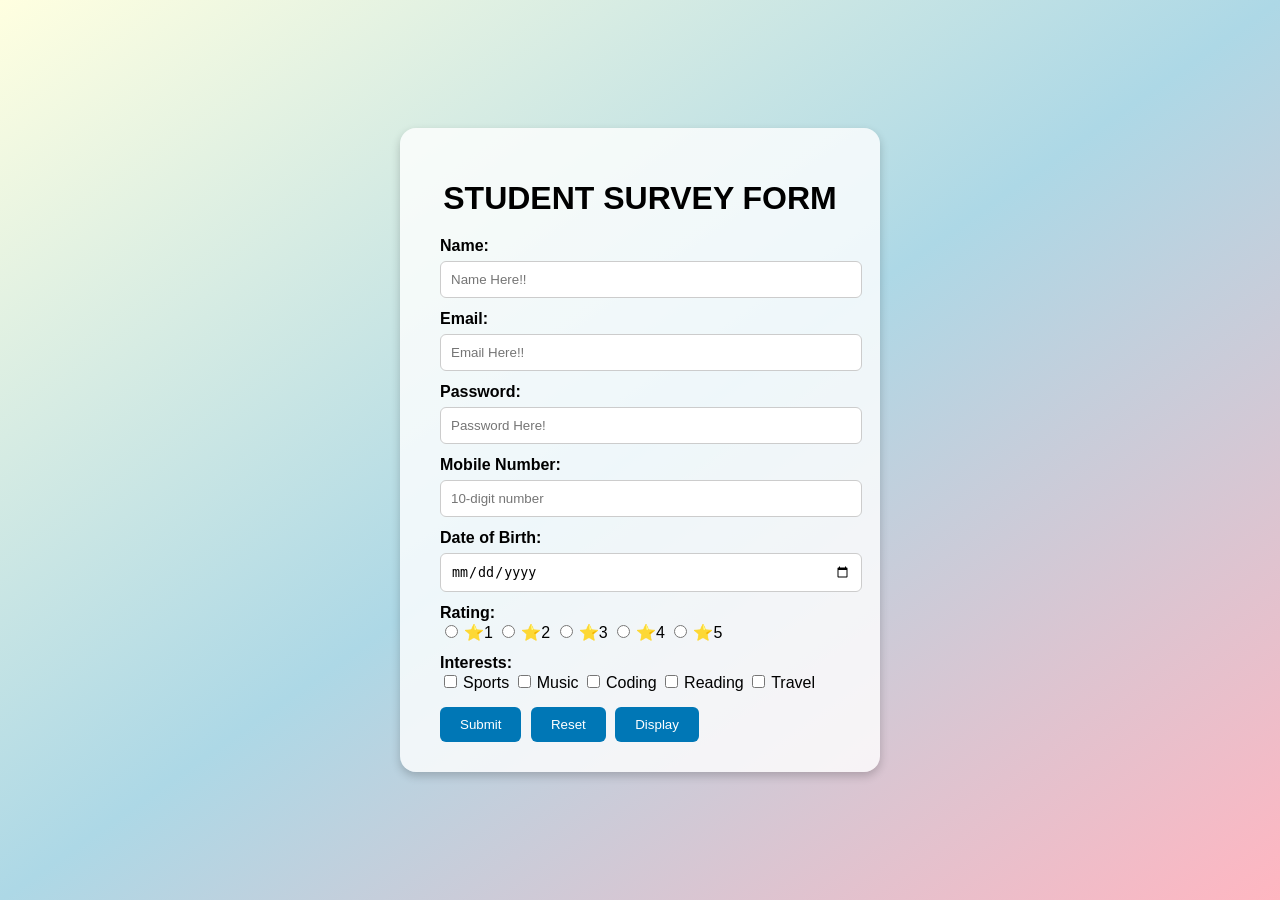
<file: form/index.html>
<!DOCTYPE html>
<html lang="en">
<head>
    <meta charset="UTF-8">
    <title>Student Survey Form</title>
    <link rel="stylesheet" href="style.css">
</head>
<body>
    <div class="stu-container">
        <h1>STUDENT SURVEY FORM</h1>
        <form id="stuform">
            <!-- Name -->
            <label for="name">Name:</label>
            <input type="text" id="name" name="name" placeholder="Name Here!!" required pattern="[A-Za-z\s]{2,}" title="Only alphabets allowed">
            <span class="error-message" id="name-error">Invalid name</span>
            <span class="success-message" id="name-success">✔</span>

            <!-- Email -->
            <label for="email">Email:</label>
            <input type="email" id="email" name="email" placeholder="Email Here!!" required pattern="[a-zA-Z0-9._%+-]+@[a-zA-Z0-9.-]+\.(com|edu|in)$" title="Email must end with .com, .edu or .in">
            <span class="error-message" id="email-error">Invalid email</span>
            <span class="success-message" id="email-success">✔</span>

            <!-- Password -->
            <label for="pass">Password:</label>
            <input type="password" id="pass" name="pass" placeholder="Password Here!" required pattern="^(?=.*[0-9]).{6,}$" title="Min 6 chars, at least one number">
            <span class="error-message" id="pass-error">Invalid password</span>
            <span class="success-message" id="pass-success">✔</span>

            <!-- Mobile -->
            <label for="mobno">Mobile Number:</label>
            <input type="text" id="mobno" name="mobno" placeholder="10-digit number" required pattern="[0-9]{10}">
            <span class="error-message" id="mob-error">Invalid mobile number</span>
            <span class="success-message" id="mob-success">✔</span>

            <!-- Date of Birth -->
            <label for="dob">Date of Birth:</label>
            <input type="date" id="dob" name="dob" required>
            <span class="error-message" id="dob-error">Please select date</span>
            <span class="success-message" id="dob-success">✔</span>

            <!-- Rating -->
            <label>Rating:</label>
            <input type="radio" name="rate" value="1">⭐1
            <input type="radio" name="rate" value="2">⭐2
            <input type="radio" name="rate" value="3">⭐3
            <input type="radio" name="rate" value="4">⭐4
            <input type="radio" name="rate" value="5">⭐5
            <span class="error-message" id="rate-error">Select rating</span>
            <span class="success-message" id="rate-success">✔</span>

            <!-- Interests -->
            <label>Interests:</label>
            <input type="checkbox" name="interest" value="Sports">Sports
            <input type="checkbox" name="interest" value="Music">Music
            <input type="checkbox" name="interest" value="Coding">Coding
            <input type="checkbox" name="interest" value="Reading">Reading
            <input type="checkbox" name="interest" value="Travel">Travel
            <span class="error-message" id="interest-error">Select at least one interest</span>
            <span class="success-message" id="interest-success">✔</span>

            <!-- Buttons -->
            <input type="submit" value="Submit">
            <input type="reset" value="Reset">
            <button type="button" id="display-btn">Display</button>
        </form>
    </div>

    <script src="script.js"></script>
</body>
</html>
</file>
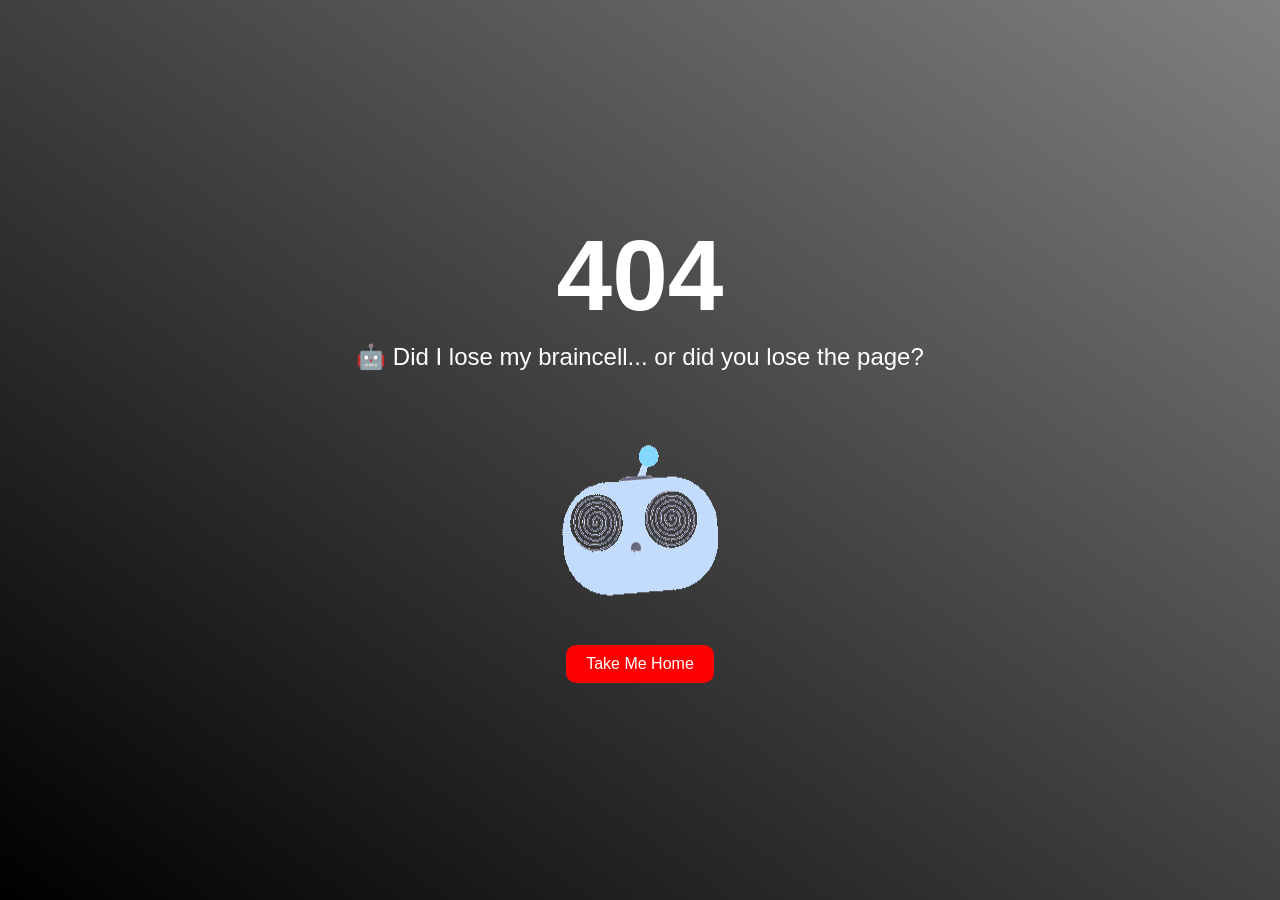
<file: error404.html>
<html lang="en">
<head>
<title>Error 404</title>
<link rel="icon" href="sad.png" type="image/x-icon">
<style>
    body {
        margin: 0;
        padding: 0;
        font-family: "Comic Sans MS", Arial, sans-serif;
        color: white;
        text-align: center;
        background-image: linear-gradient(to top right,black,grey);
        height: 100vh;
        display: flex;
        flex-direction: column;
        justify-content: center;
        align-items: center;
    }

    h1 {
        font-size: 100px;
        margin: 0;
        animation: glow 1.5s infinite alternate;
    }

    @keyframes glow {
        from { text-shadow: 0 0 10px red, 0 0 20px white; }
        to { text-shadow: 0 0 20px yellow, 0 0 40px red; }
    }

    p {
        font-size: 24px;
        margin-top: 10px;
    }

    img {
        margin-top: 20px;
    }

    a {
        display: inline-block;
        margin-top: 30px;
        padding: 10px 20px;
        color: white;
        text-decoration: none;
        background: red;
        border-radius: 10px;
        transition: 0.3s;
    }

    a:hover {
        background: black;
        color: red;
        border: 1px solid red;
	cursor:pointer;
    }
  .bubble-container{
	position:relative;
	display:inline-block;
    }
  #message{
	display:none;
	position:absolute;
	bottom:220px;
	left:50%;
	transform:teanslateX(-50%);
        color: white;
	font-family: "Times New Roman";
        font-size: 17px;
        padding: 12px 18px;
        border-radius: 20px;
        width: 250px;
        text-align: center;
        box-shadow: 2px 4px 10px rgba(0,0,0,0.4);
        animation: fadeIn 0.3s ease;
}
#message::after {
        content: "";
        position: absolute;
        bottom: -15px;
        left: 50%;
        transform: translateX(-50%);
        border-width: 15px 12px 0 12px;
        border-style: solid;
        border-color: white transparent transparent transparent;
}

@keyframe fadeIn{
	from{opacity:0; transform:scale(0.8);}
	to{opacity:1;transform:scale(1);}
</style>
</head>
<body>
    <h1>404</h1>
    <p>🤖 Did I lose my braincell... or did you lose the page?</p>
    <div class="bubble-container">
    <img src="robo.gif" alt="robot" width="200" height="200"onmouseover="showMessage()" onmouseout="hideMessage()">
<div id="message"> I AM GOING NUTS!!!(┬┬﹏┬┬)😶‍🌫️😶‍🌫️</p>
</div>
    <br>
    <a href="https://www.google.com">Take Me Home</a>
	<script>
	function showMessage(){
		document.getElementById("message").style.display="block";
	}
	function hideMessage(){
		document.getElementById("message").style.display="none";
	}
	</script>
</body>
</html>
</file>
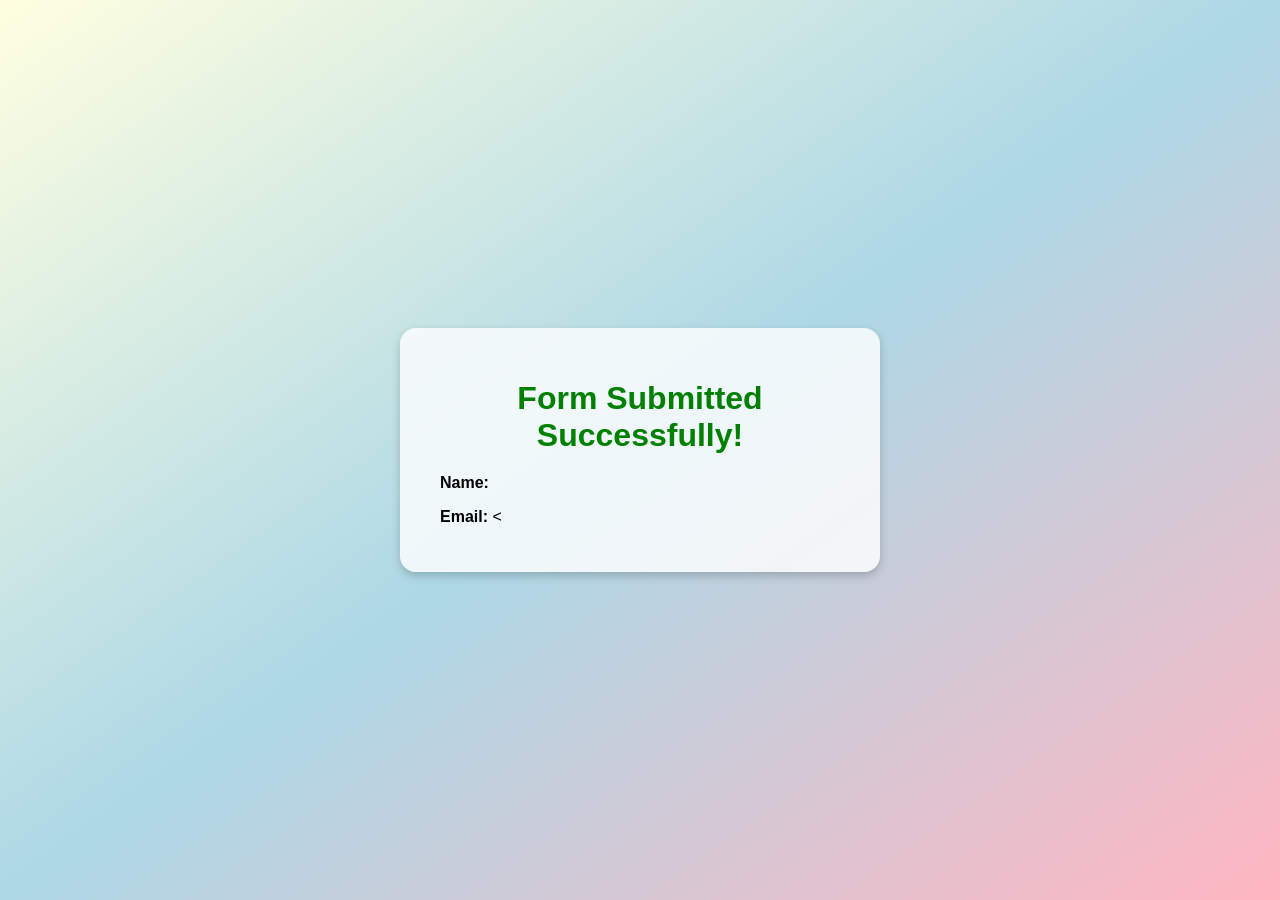
<file: form/success.html>
<!DOCTYPE html>
<html lang="en">
<head>
    <meta charset="UTF-8">
    <title>Form Submitted</title>
    <link rel="stylesheet" href="style.css">
</head>
<body>
    <div class="stu-container">
        <h1 style="color:green;">Form Submitted Successfully!</h1>
        <p><strong>Name:</strong> <span id="name"></span></p>
        <p><strong>Email:</strong> <
</file>
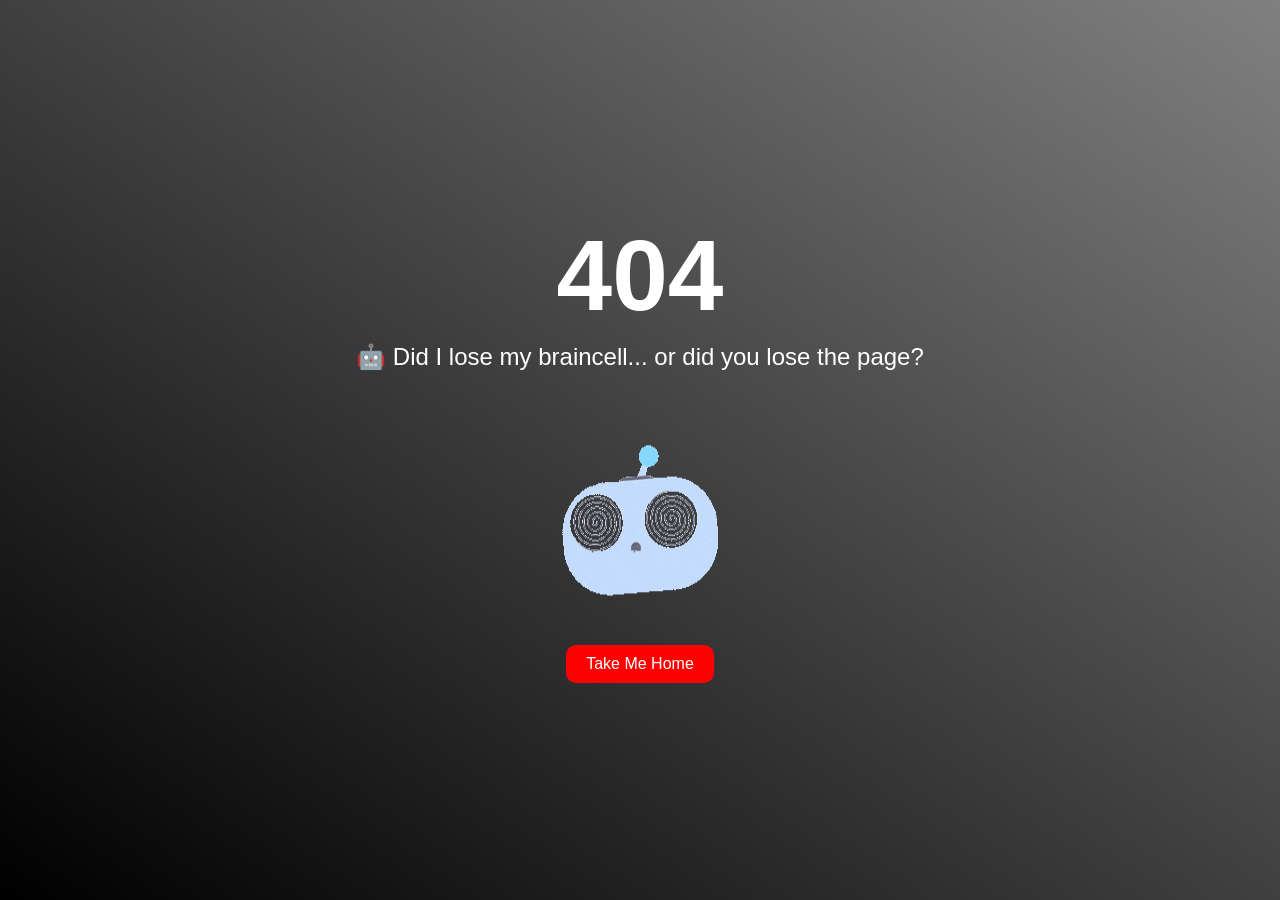
<file: index/error404.html>
<html>
<head>
<title>Error 404</title>
<link rel="icon" href="sad.png" type="image/x-icon">
<style>
    body {
        margin: 0;
        padding: 0;
        font-family: "Comic Sans MS", Arial, sans-serif;
        color: white;
        text-align: center;
        background-image: linear-gradient(to top right,black,grey);
        height: 100vh;
        display: flex;
        flex-direction: column;
        justify-content: center;
        align-items: center;
    }

    h1 {
        font-size: 100px;
        margin: 0;
        animation: glow 1.5s infinite alternate;
    }

    @keyframes glow {
        from { text-shadow: 0 0 10px red, 0 0 20px white; }
        to { text-shadow: 0 0 20px yellow, 0 0 40px red; }
    }

    p {
        font-size: 24px;
        margin-top: 10px;
    }

    img {
        margin-top: 20px;
    }

    a {
        display: inline-block;
        margin-top: 30px;
        padding: 10px 20px;
        color: white;
        text-decoration: none;
        background: red;
        border-radius: 10px;
        transition: 0.3s;
    }

    a:hover {
        background: black;
        color: red;
        border: 1px solid red;
	cursor:pointer;
    }
  .bubble-container{
	position:relative;
	display:inline-block;
    }
  #message{
	display:none;
	position:absolute;
	bottom:220px;
	left:50%;
	transform:teanslateX(-50%);
        color: white;
	font-family: "Times New Roman";
        font-size: 17px;
        padding: 12px 18px;
        border-radius: 20px;
        width: 250px;
        text-align: center;
        box-shadow: 2px 4px 10px rgba(0,0,0,0.4);
        animation: fadeIn 0.3s ease;
}
#message::after {
        content: "";
        position: absolute;
        bottom: -15px;
        left: 50%;
        transform: translateX(-50%);
        border-width: 15px 12px 0 12px;
        border-style: solid;
        border-color: white transparent transparent transparent;
}

@keyframe fadeIn{
	from{opacity:0; transform:scale(0.8);}
	to{opacity:1;transform:scale(1);}
</style>
</head>
<body>
    <h1>404</h1>
    <p>🤖 Did I lose my braincell... or did you lose the page?</p>
    <div class="bubble-container">
    <img src="robo.gif" alt="robot" width="200" height="200"onmouseover="showMessage()" onmouseout="hideMessage()">
<div id="message"> I AM GOING NUTS!!!(┬┬﹏┬┬)😶‍🌫️😶‍🌫️</p>
</div>
    <br>
    <a href="https://www.google.com">Take Me Home</a>
	<script>
	function showMessage(){
		document.getElementById("message").style.display="block";
	}
	function hideMessage(){
		document.getElementById("message").style.display="none";
	}
	</script>
</body>
</html>
</file>
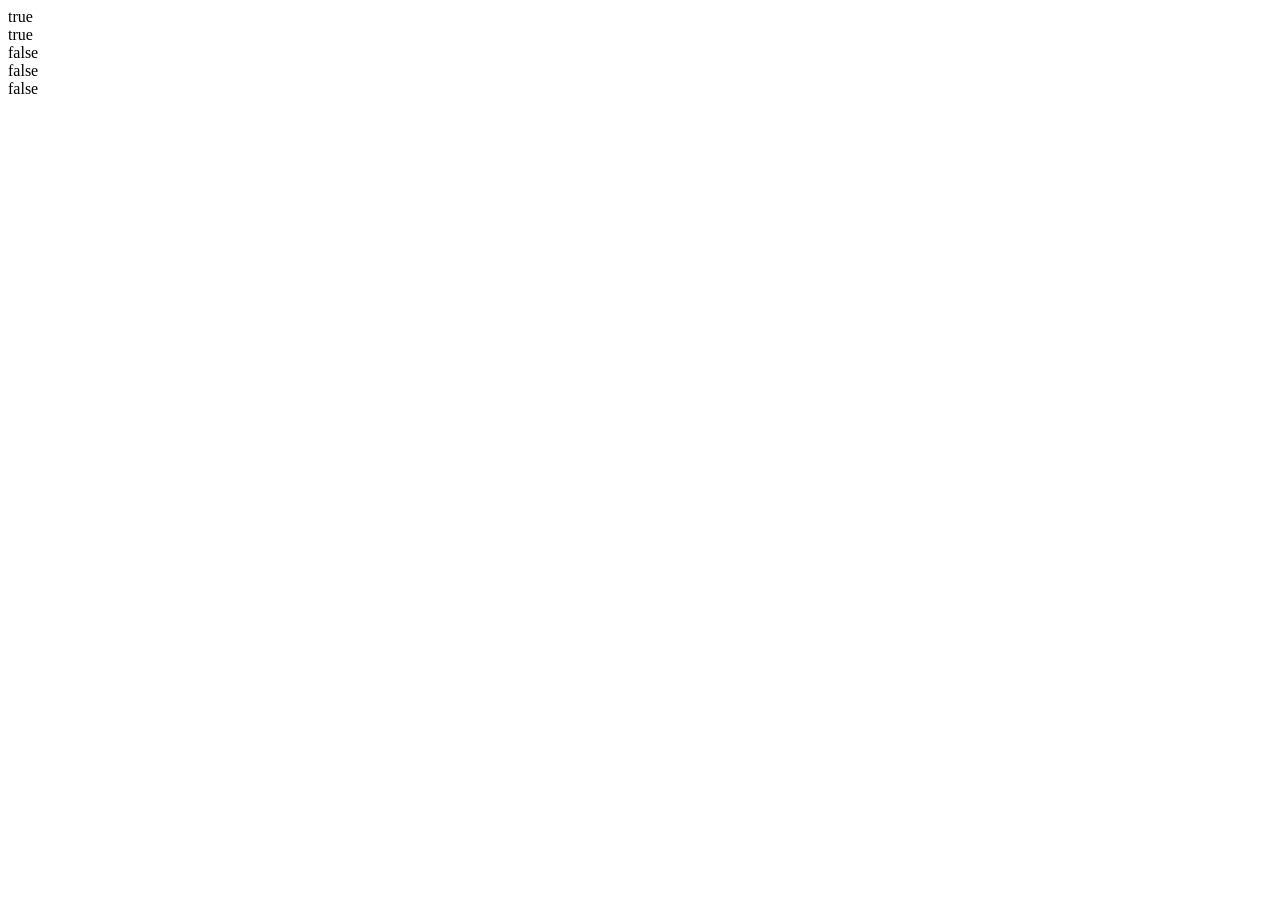
<file: js/pg1.html>
<!DOCTYPE html>
<html>
  <body>
    <script>
      function validateRollNumber(rollNumber) {
        const regex = /^25MX(\d{3})$/;
        const match = rollNumber.match(regex);

        if (match) {
          const num = parseInt(match[1], 10);
          if (num >= 301 && num <= 360) {
            return true;
          }
        }
        return false;
      }

      document.write(validateRollNumber("25MX301") + "<br>");
      document.write(validateRollNumber("25MX360") + "<br>"); 
      document.write(validateRollNumber("25MX300") + "<br>"); 
      document.write(validateRollNumber("25MX361") + "<br>"); 
      document.write(validateRollNumber("26MX305") + "<br>"); 
    </script>
  </body>
</html>
</file>
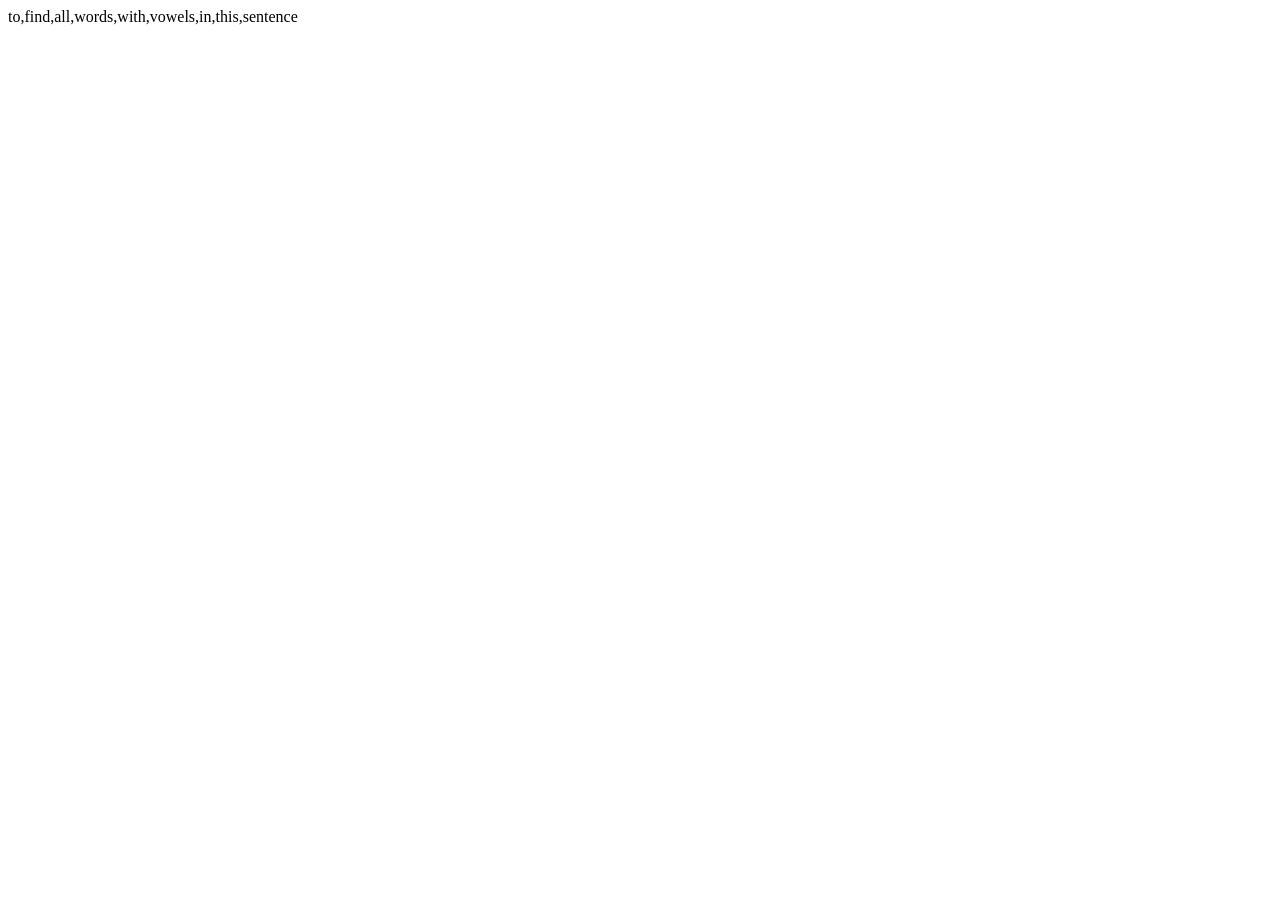
<file: js/pg2.html>
<!DOCTYPE html>
<html>
  <body>
    <script>
      function matchWordsWithVowels(text) 
      {
        const regex = /\b\w*[aeiouAEIOU]\w*\b/g;
        return text.match(regex) || [];
      }
      const text = "Try to find all words with vowels in this sentence.";
      document.write(matchWordsWithVowels(text)); 
    </script>
  </body>
</html>
</file>
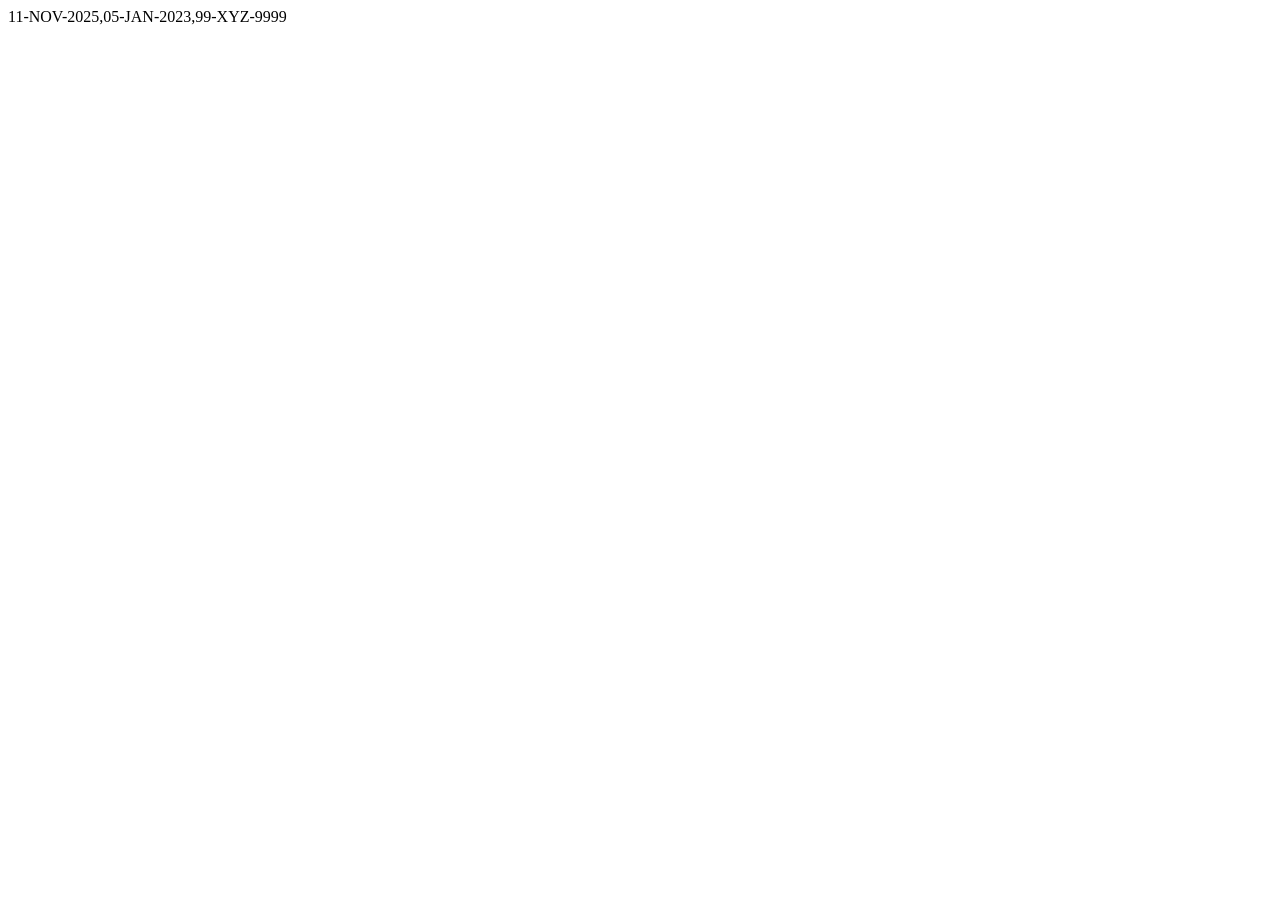
<file: js/pg3.html>
<!DOCTYPE html>
<html>
  <body>
    <script>
      function extractDates(text) 
      {
            const regex = /\b\d{2}-[A-Z]{3}-\d{4}\b/g;
            return text.match(regex) || [];
      }

    const sampleText = "Events are on 11-NOV-2025, 05-JAN-2023 and 99-XYZ-9999.";
    document.write(extractDates(sampleText)); 
    </script>
  </body>
</html>
</file>
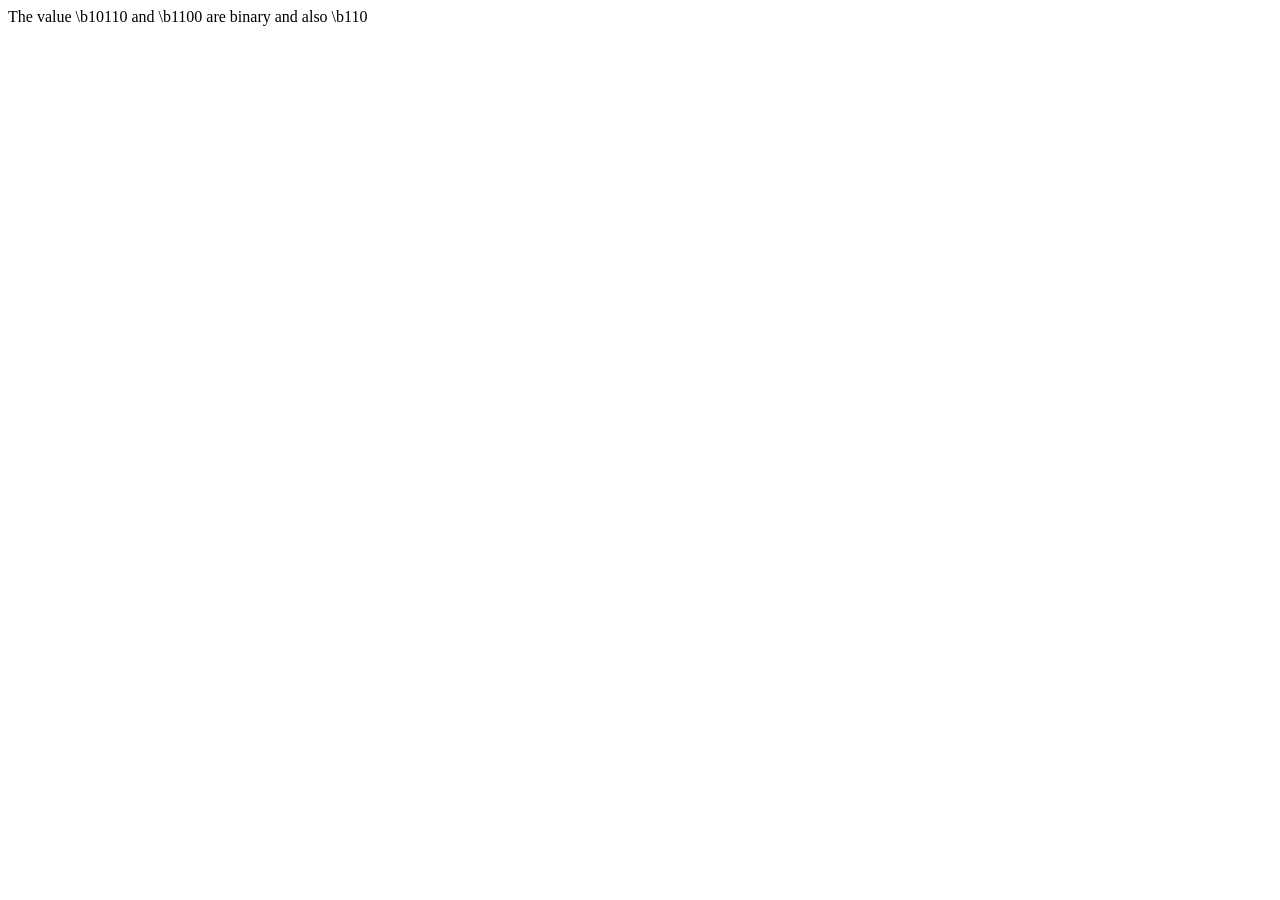
<file: js/pg4.html>
<!DOCTYPE html>
<html>
  <body>
    <script>
      function prefixBinaryNumbers(text) 
      {
        return text.replace(/\b[01]+\b/g, match => `\\b${match}`);
      }
      const input = "The value 10110 and 1100 are binary and also 110";
     document.write(prefixBinaryNumbers(input));
    </script>
  </body>
</html>
</file>
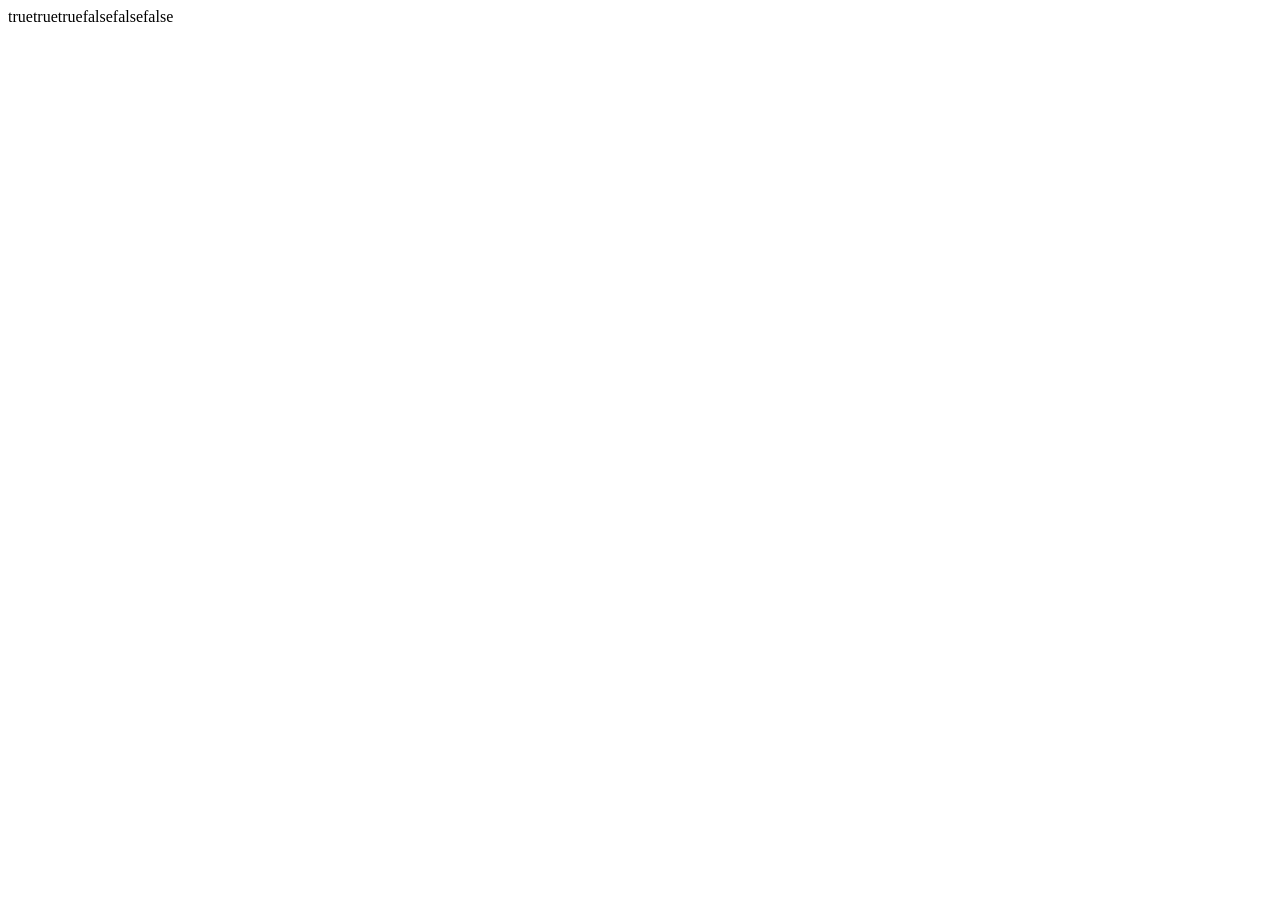
<file: js/pg5.html>
<!DOCTYPE html>
<html>
  <body>
    <script>
      function validateVoterID(id, country) 
      {
        let regex;
        switch(country.toLowerCase()) 
        {
          case 'india':
            regex = /^[A-Za-z]{4}\d{6}$/;
            break;
          case 'usa':
            regex = /^\d{3}-\d{2}-\d{4}$/;
            break;
          case 'uk':
            regex = /^\d{8}$/;
            break;
          default:
            return false;
    }
    return regex.test(id);
}
document.write(validateVoterID("ABCZ123456", "india","<br>")); 
document.write(validateVoterID("123-45-6789", "usa","<br>")); 
document.write(validateVoterID("12345678", "uk","<br>")); 
document.write(validateVoterID("AB12345678", "india","<br>")); 
document.write(validateVoterID("123456789", "usa","<br>")); 
document.write(validateVoterID("ABCDEFGH", "uk","<br>")); 
    </script>
  </body>
</html>
</file>
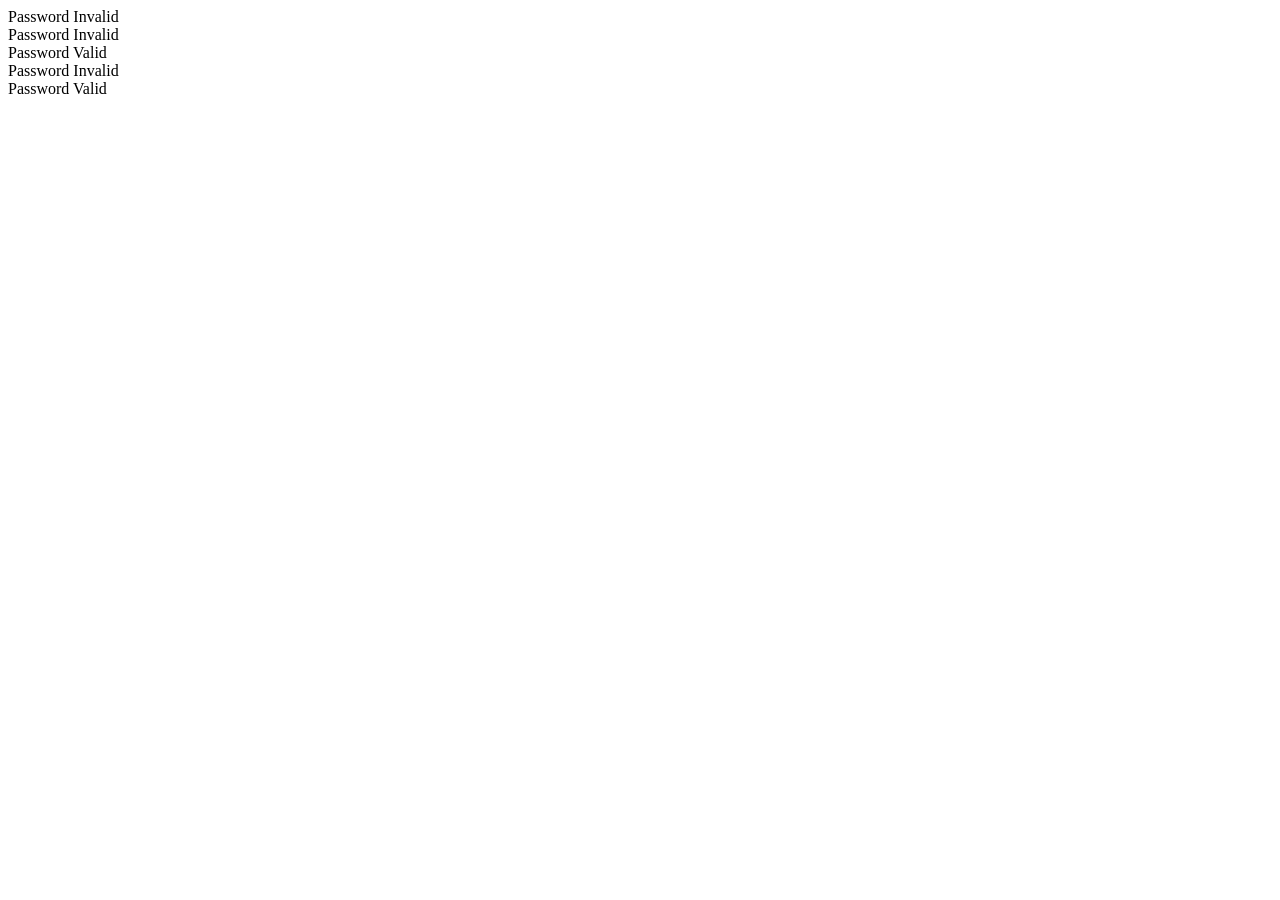
<file: js/pg6.html>
<!DOCTYPE html>
<html>
  <body>
    <script>
      function validatePassword(pass) {
        const regex = /^(?=.*[A-Z])(?=.*[a-z])(?=.*[0-9])(?=.*[@#$&*])[^\s]{8,}$/;
        const match = pass.match(regex);

        if (match) {
            return "Password Valid";
          }
          else{
            return "Password Invalid";
          }
        }
      document.write(validatePassword("123") + "<br>");
      document.write(validatePassword("Ppap@") + "<br>"); 
      document.write(validatePassword("qQ123@q4") + "<br>"); 
      document.write(validatePassword("@#$") + "<br>"); 
      document.write(validatePassword("asd@12335A") + "<br>"); 
    </script>
  </body>
</html>
</file>
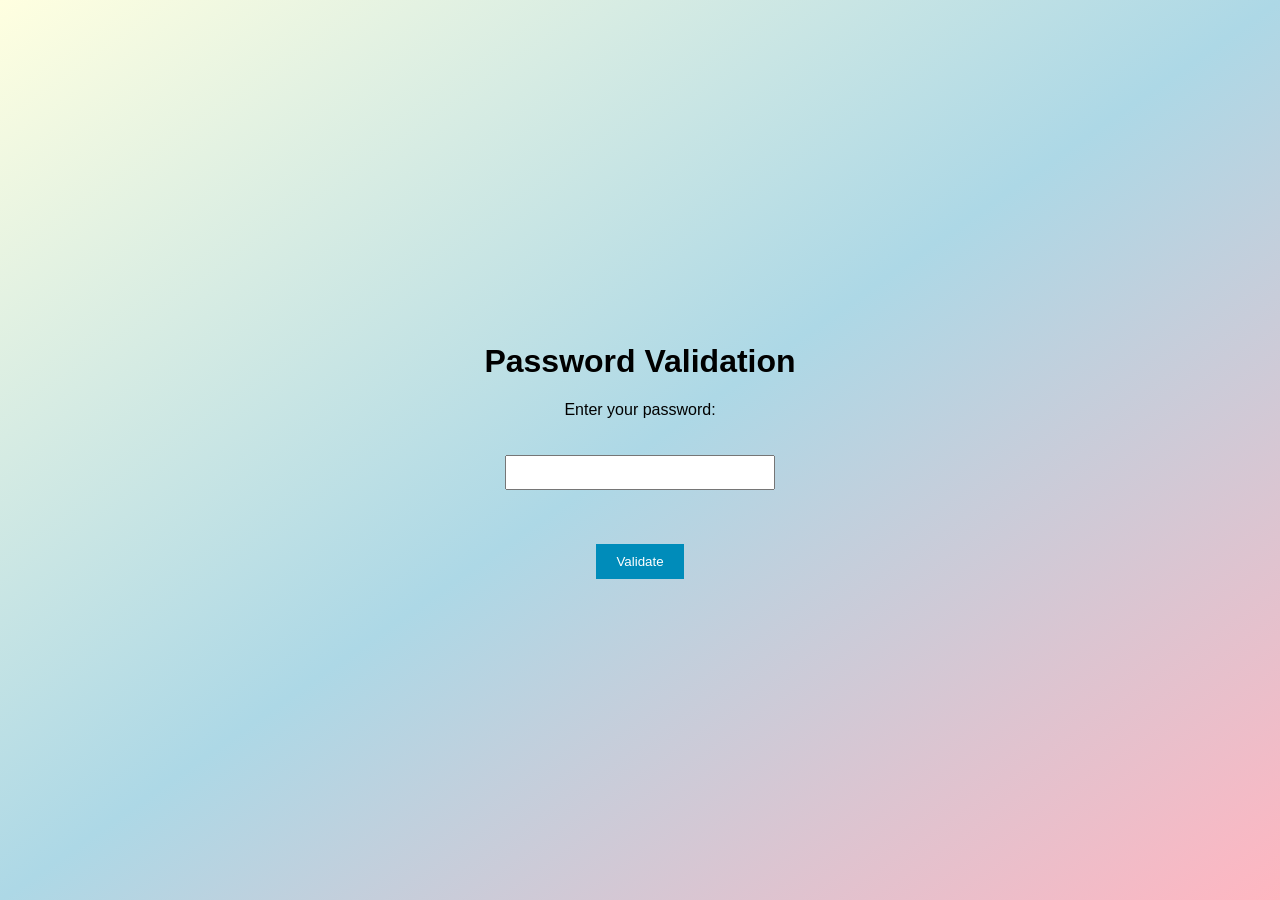
<file: Passvalid/pass.html>
<!DOCTYPE html>
<html lang="en">
<head>
    <meta charset="UTF-8">
    <meta name="viewport" content="width=device-width, initial-scale=1.0">
    <title>Password Validation</title>
    <style>
        body {
            font-family: Arial, sans-serif;
            display: flex;
            flex-direction: column;
            justify-content: center;
            align-items: center;
            min-height: 100vh;
            margin: 0;
            background-image: linear-gradient(to top left, lightpink, lightblue, lightyellow);
        }
        input[type="text"] {
            padding: 8px;
            width: 250px;
        }
        input[type="submit"] {
            background-color: #008CBA;
            color: white;
            border: none;
            padding: 10px 20px;
            cursor: pointer;
        }
        input[type="submit"]:hover {
            background-color: #005f8a;
        }
        .error-message {
            color: red;
            font-size: 13px;
            display: none;
        }
        .success-message {
            color: green;
            font-size: 13px;
            display: none;
        }
        input.error {
            border: 2px solid red;
        }
        input.success {
            border: 2px solid green;
        }
    </style>
</head>
<body>
    <h1>Password Validation</h1>
    <label for="pass">Enter your password:</label><br><br>
    <input type="text" id="pass" name="pass"><br>
    <span id="pass-error" class="error-message">Password must contain<br> 
    Atleast 8 characters<br>
    One uppercase<br>
    One lowercase<br>
    One number<br>
    One special character (@#$%&*).</span>
    <span id="pass-success" class="success-message">Password is strong and valid!</span><br><br>
    <input type="submit" value="Validate" onclick="validatePassword()">

    <script>
        function validatePassword() {
            const pass = document.getElementById('pass');
            const regex = /^(?=.*[a-z])(?=.*[A-Z])(?=.*[0-9])(?=.*[@#$%&*])[^\s]{8,}$/;
            document.getElementById("pass-error").style.display = "none";
            document.getElementById("pass-success").style.display = "none";

            if (!regex.test(pass.value)) {
                showError(pass, "pass-error");
                return false;
            }
            showSuccess(pass, "pass-success");
            return true;
        }
        function showError(input, errorID) {
            input.classList.add("error");
            input.classList.remove("success");
            document.getElementById(errorID).style.display = "inline";
        }
        function showSuccess(input, successID) {
            input.classList.add("success");
            input.classList.remove("error");
            document.getElementById(successID).style.display = "inline";
        }
        document.getElementById("pass").onblur = validatePassword;
    </script>
</body>
</html>
</file>
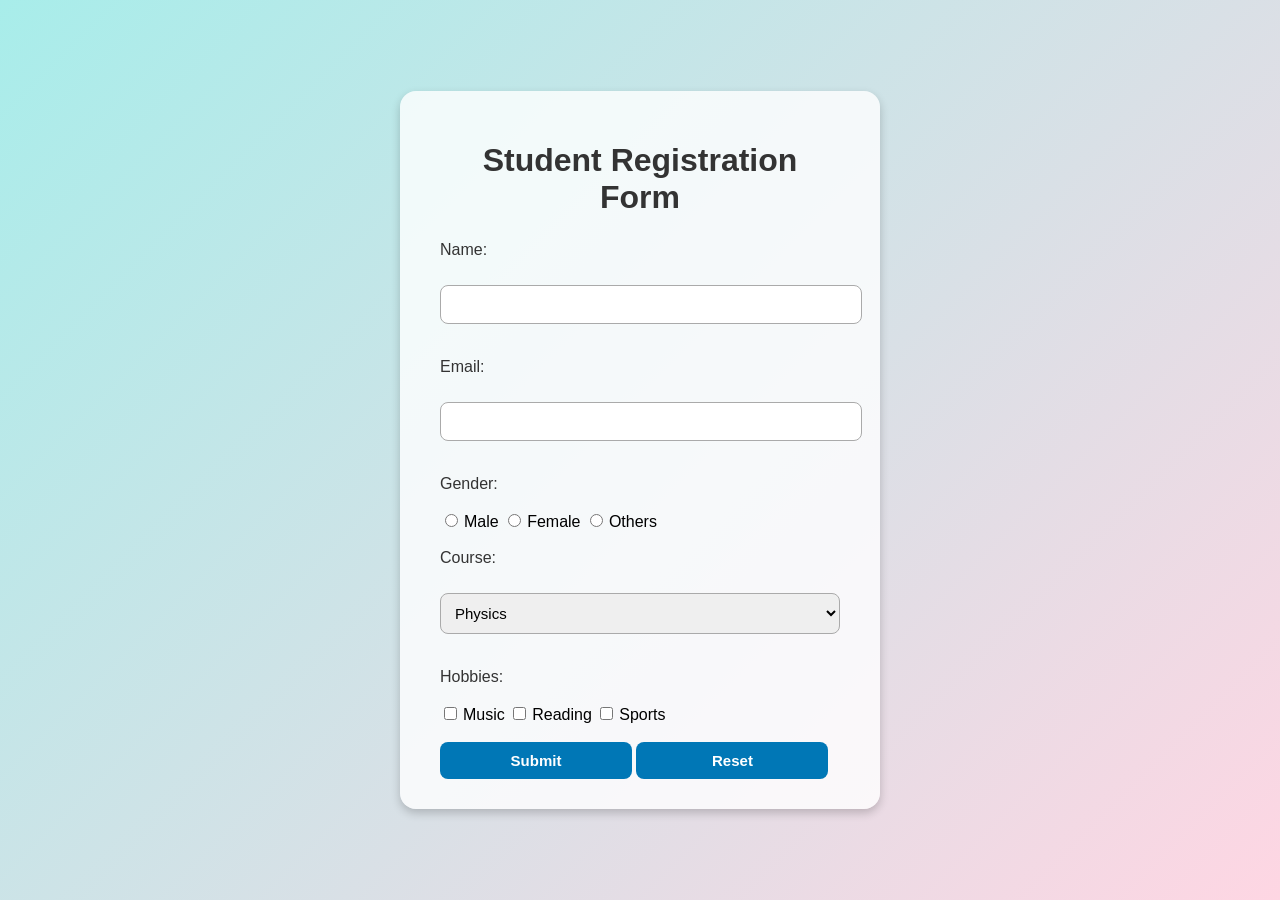
<file: Stu_form/form.html>
<!DOCTYPE html>
<html lang="en">
<head>
  <meta charset="UTF-8">
  <title>Student Registration Form</title>
  <link rel="stylesheet" href="style.css" />
</head>
<body>
  <div class="stu-container">
    <h1>Student Registration Form</h1>

    <form id="stuform">
      <label for="name">Name:</label><br><br>
      <input type="text" id="name" name="name" required><br><br>

      <label for="email">Email:</label><br><br>
      <input type="email" id="email" name="email" required><br><br>

      <label>Gender:</label><br><br>
      <input type="radio" name="gender" value="Male">Male
      <input type="radio" name="gender" value="Female">Female
      <input type="radio" name="gender" value="Others">Others<br><br>

      <label for="course">Course:</label><br><br>
      <select id="course">
        <option value="Physics">Physics</option>
        <option value="Maths">Maths</option>
        <option value="English">English</option>
      </select><br><br>

      <label>Hobbies:</label><br><br>
      <input type="checkbox" name="hobbies" value="Music">Music
      <input type="checkbox" name="hobbies" value="Reading">Reading
      <input type="checkbox" name="hobbies" value="Sports">Sports<br><br>

      <button type="submit">Submit</button>
      <button type="reset">Reset</button>
    </form>
  </div>

  <script>
    document.getElementById("stuform").addEventListener("submit", function(event) {
      event.preventDefault(); // stop auto refresh

      const name = document.getElementById("name").value;
      const email = document.getElementById("email").value;

      const genderElements = document.getElementsByName("gender");
      let gender = "Not selected";
      for (let g of genderElements) {
        if (g.checked) gender = g.value;
      }

      const course = document.getElementById("course").value;

      const hobbies = document.getElementsByName("hobbies");
      let selectedHobbies = [];
      for (let h of hobbies) {
        if (h.checked) selectedHobbies.push(h.value);
      }

      // Save in localStorage
      localStorage.setItem("Name", name);
      localStorage.setItem("Email", email);
      localStorage.setItem("Gender", gender);
      localStorage.setItem("Course", course);
      localStorage.setItem("Hobbies", JSON.stringify(selectedHobbies));

      // Redirect
      window.location.href = "summary.html";
    });
  </script>
</body>
</html>
</file>
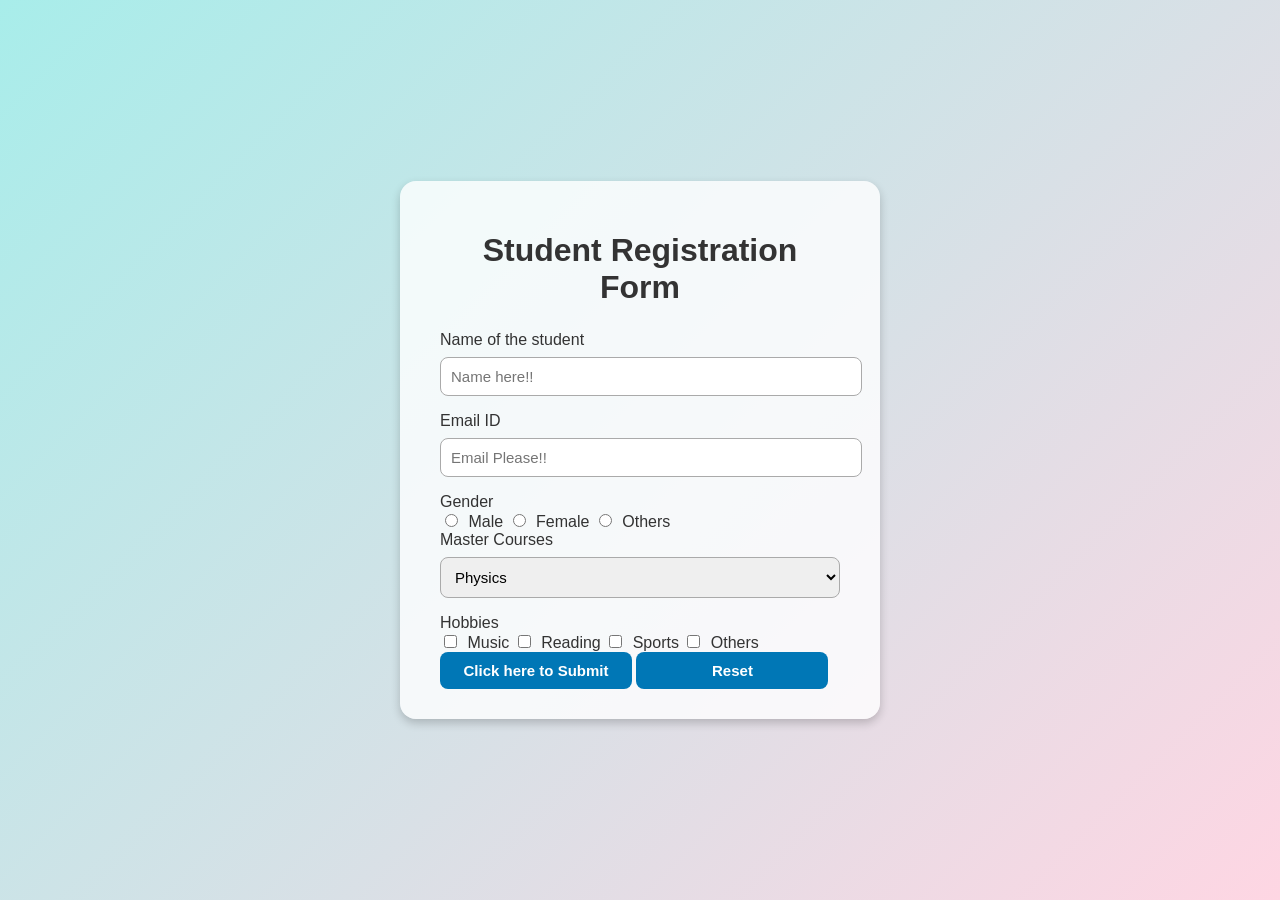
<file: Stu_form/sform.html>
<!DOCTYPE html>
<html lang="en">
<head>
    <meta charset="UTF-8" />
    <title>Student Registration Form</title>
    <link rel="stylesheet" href="style.css" />
</head>
<body>
    <div class="stu-container">
        <h1>Student Registration Form</h1>
        <form id="stuform">
            <label for="name">Name of the student</label><br />
            <input type="text" id="name" name="name" required placeholder="Name here!!" pattern="[A-Za-z\s]+" /><br />

            <label for="email">Email ID</label><br />
            <input type="email" id="email" name="email" required placeholder="Email Please!!" /><br />

            <label>Gender</label><br />
            <input type="radio" id="male" name="gender" value="male" />
            <label for="male">Male</label>
            <input type="radio" id="female" name="gender" value="female" />
            <label for="female">Female</label>
            <input type="radio" id="others" name="gender" value="others" />
            <label for="others">Others</label><br />

            <label for="course">Master Courses</label><br />
            <select id="course" name="course">
                <optgroup label="Science">
                    <option value="phy">Physics</option>
                    <option value="che">Chemistry</option>
                    <option value="bot">Botany</option>
                    <option value="mat">Maths</option>
                </optgroup>
                <optgroup label="Arts">
                    <option value="eng">English</option>
                    <option value="tam">Tamil</option>
                    <option value="history">History</option>
                    <option value="eco">Economics</option>
                </optgroup>
                <optgroup label="Commerce & Management">
                    <option value="mcom">M.com</option>
                    <option value="mcomc">M.com (CA)</option>
                    <option value="mba">MBA</option>
                    <option value="mcomp">M.com (PA)</option>
                </optgroup>
            </select><br />

            <label>Hobbies</label><br />
            <input type="checkbox" id="music" name="hobbies" value="music" />
            <label for="music">Music</label>
            <input type="checkbox" id="read" name="hobbies" value="reading" />
            <label for="read">Reading</label>
            <input type="checkbox" id="sport" name="hobbies" value="sports" />
            <label for="sport">Sports</label>
            <input type="checkbox" id="hobby-others" name="hobbies" value="others" />
            <label for="hobby-others">Others</label><br />

            <input type="submit" value="Click here to Submit" />
            <input type="reset" value="Reset" />
        </form>
    </div>
</body>
</html>
</file>
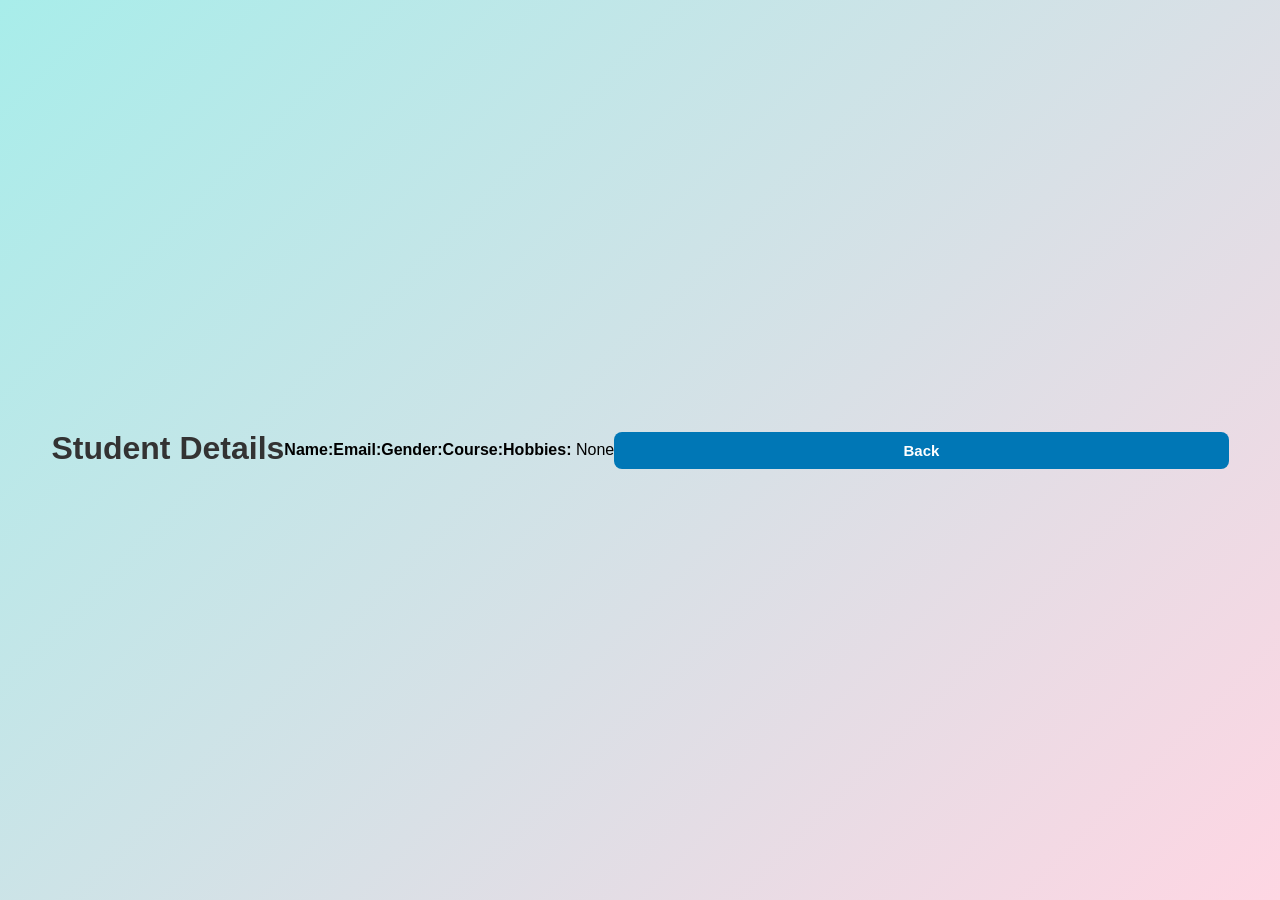
<file: Stu_form/summary.html>
<!DOCTYPE html>
<html lang="en">
<head>
  <meta charset="UTF-8">
  <title>Student Summary</title>
  <link rel="stylesheet" href="style.css" />
</head>
<body>
  <h1>Student Details</h1>
  <p><strong>Name:</strong> <span id="name"></span></p>
  <p><strong>Email:</strong> <span id="email"></span></p>
  <p><strong>Gender:</strong> <span id="gender"></span></p>
  <p><strong>Course:</strong> <span id="course"></span></p>
  <p><strong>Hobbies:</strong> <span id="hobbies"></span></p>

  <button onclick="window.location.href='form.html'">Back</button>

  <script>
    document.getElementById("name").textContent = localStorage.getItem("Name");
    document.getElementById("email").textContent = localStorage.getItem("Email");
    document.getElementById("gender").textContent = localStorage.getItem("Gender");
    document.getElementById("course").textContent = localStorage.getItem("Course");

    const hobbies = JSON.parse(localStorage.getItem("Hobbies")) || [];
    document.getElementById("hobbies").textContent = hobbies.length ? hobbies.join(", ") : "None";
  </script>
</body>
</html>
</file>
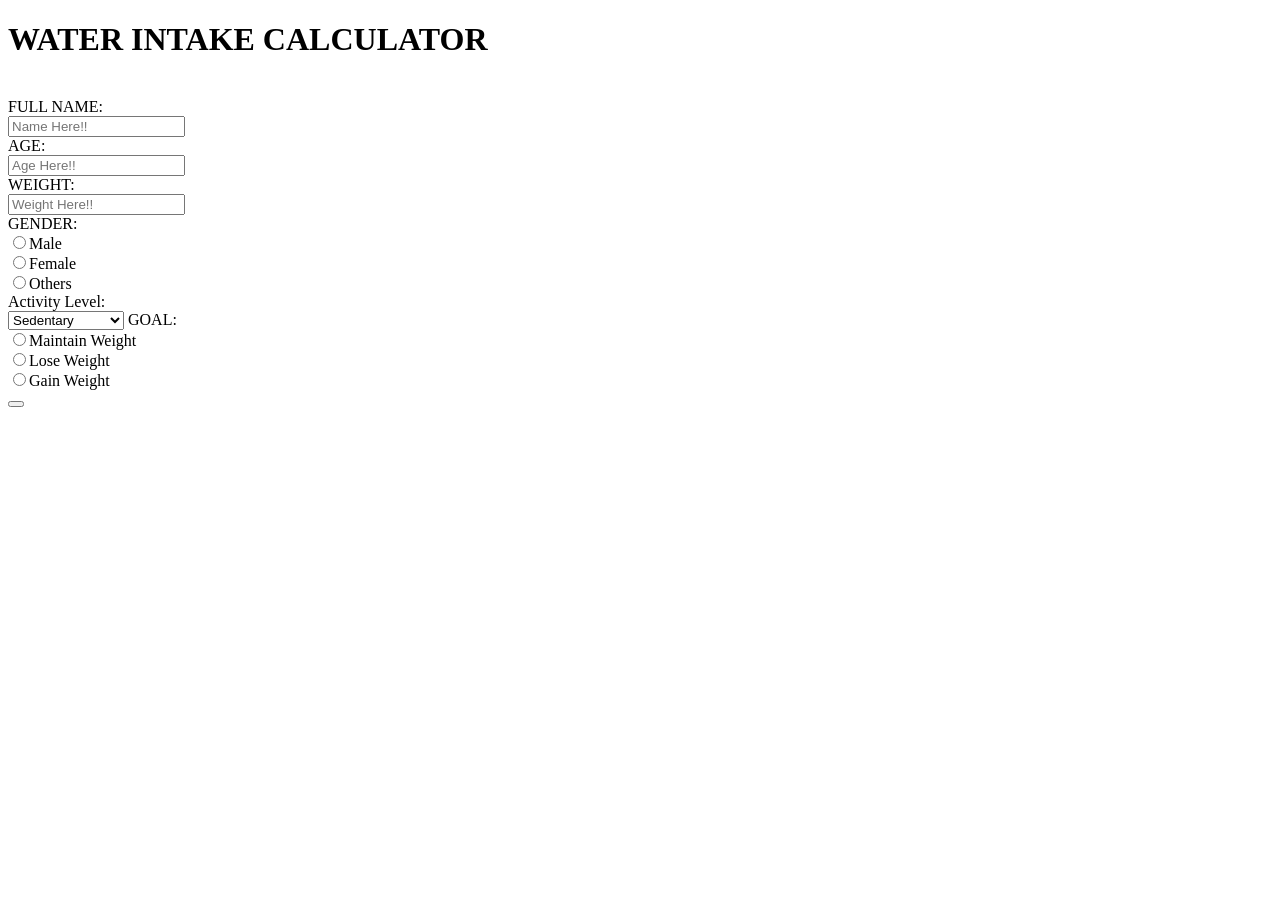
<file: water/water.html>
<!DOCTYPE html>
<html>
    <head>
        <title>Health form</title>
    </head>
    <body>
        <h1>WATER INTAKE CALCULATOR</h1><br>
        <div>
            <form>
                <label>FULL NAME:</label><br>
                <input type="text" name="n" id="name" placeholder="Name Here!!" required pattern="[a-z,A-Z]" title="Only letters"><br>
                <label>AGE:</label><br>
                <input type="number" name="age" id="age" placeholder="Age Here!!" required><br>
                <label>WEIGHT:</label><br>
                <input type="number" name="weight" id="weight" placeholder="Weight Here!!" required><br>
                <label>GENDER:</label><br>
                <input type="radio" name="gender" id="male">Male<br>
                <input type="radio" name="gender" id="female">Female<br>
                <input type="radio" name="gender" id="Other">Others<br>
                <label>Activity Level:</label><br>
                <select id="AL">
                    <optgroup>
                        <option id="SL">Sedentary</option>
                        <option id="LA">Lightly Active</option>
                        <option id="A">Active</option>
                        <option id="VA">Gain Weight</option>
                    </optgroup>
                </select>
                <label>GOAL:</label><br>
                 <input type="radio" name="goal" id="MW">Maintain Weight<br>
                 <input type="radio" name="goal" id="LW">Lose Weight<br>
                 <input type="radio" name="goal" id="GW">Gain Weight<br>
                 <button type="submit"></button>
            </form>
        </div>
    </body>
</html>
</file>
<file: form/style.css>
body {
    font-family: Arial, sans-serif;
    display: flex;
    justify-content: center;
    align-items: center;
    min-height: 100vh;
    margin: 0;
    background: linear-gradient(to top left, lightpink, lightblue, lightyellow);
}

.stu-container {
    background: #ffffffcc;
    padding: 30px 40px;
    border-radius: 16px;
    box-shadow: 0 4px 10px rgba(0,0,0,0.2);
    width: 400px;
}

h1 { text-align: center; margin-bottom: 20px; }

label { display: block; margin-top: 12px; font-weight: bold; }

input[type="text"], input[type="email"], input[type="password"], input[type="date"] {
    width: 100%; padding: 10px; margin-top: 6px; border-radius: 6px; border: 1px solid #ccc;
}

input[type="radio"], input[type="checkbox"] { margin-right: 6px; }

input[type="submit"], input[type="reset"], button {
    padding: 10px 20px; margin-top: 15px; margin-right: 5px;
    background-color: #0077b6; color: white; border: none; border-radius: 6px; cursor: pointer;
}

input[type="submit"]:hover, input[type="reset"]:hover, button:hover {
    background-color: #005f8a;
}

.error-message { color: red; font-size: 13px; display: none; margin-top: 2px; }
.success-message { color: green; font-size: 13px; display: none; margin-top: 2px; }
input.success { border-color: green; }
input.error { border-color: red; }
</file>
<file: Stu_form/style.css>
/* Basic reset and font */
body {
  font-family: 'Poppins', sans-serif;
  background: linear-gradient(135deg, #a8edea, #fed6e3);
  display: flex;
  justify-content: center;
  align-items: center;
  min-height: 100vh;
  margin: 0;
}

/* Container box */
.stu-container, .summary-box {
  background: #ffffffcc;
  padding: 30px 40px;
  border-radius: 16px;
  box-shadow: 0 4px 10px rgba(0,0,0,0.2);
  width: 400px;
}

/* Title */
h1 {
  text-align: center;
  color: #333;
  margin-bottom: 25px;
}

/* Labels and inputs */
label {
  font-weight: 500;
  color: #333;
}

input[type="text"],
input[type="email"],
select {
  width: 100%;
  padding: 10px;
  margin: 8px 0 16px;
  border: 1px solid #aaa;
  border-radius: 8px;
  font-size: 15px;
}

input[type="radio"],
input[type="checkbox"] {
  margin-right: 6px;
}

/* Buttons */
input[type="submit"],
input[type="reset"],
button {
  width: 48%;
  padding: 10px;
  font-size: 15px;
  font-weight: bold;
  color: white;
  background: #0077b6;
  border: none;
  border-radius: 8px;
  cursor: pointer;
  transition: 0.3s;
}

input[type="submit"]:hover,
input[type="reset"]:hover,
button:hover {
  background: #023e8a;
}

/* Summary box (for summary.html) */
.summary-box p {
  font-size: 16px;
  margin: 12px 0;
  color: #333;
}

.summary-box span {
  font-weight: bold;
  color: #0077b6;
}
</file>
